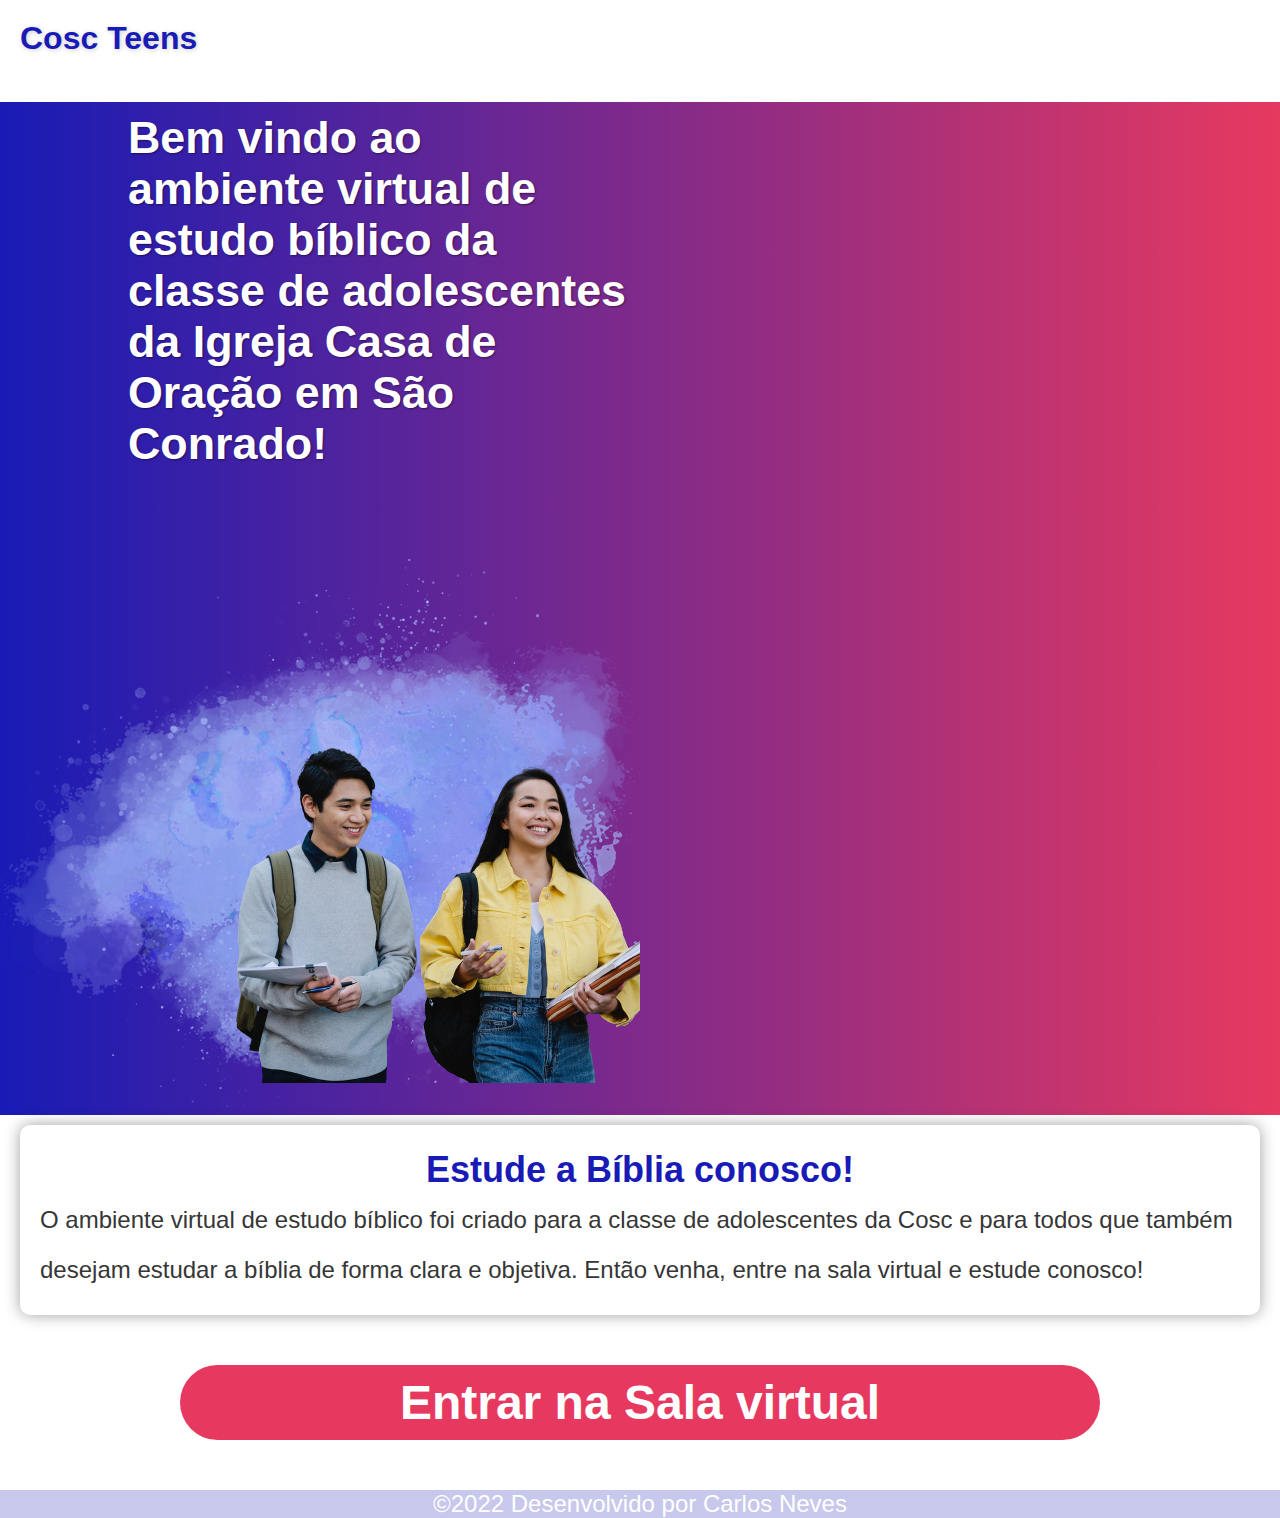
<file: index.html>
<!DOCTYPE html>
<html lang="pt-br">
<head>
    <meta charset="UTF-8">
    <meta http-equiv="X-UA-Compatible" content="IE=edge">
    <meta name="viewport" content="width=device-width, initial-scale=1.0">
    <title>Cosc Teens</title>
    <link rel="stylesheet" href="style.css">
</head>
<body>
        <header>
            <h1 id="logo">Cosc Teens</h1>
        </header>
        <main>
            <div id="inicio">
                <h1 id="title">
                    Bem vindo ao ambiente virtual de estudo bíblico da classe de adolescentes da Igreja Casa de Oração em São Conrado!
                </h1>
                <div id="fundo">
                    <picture>
                        <source media="(max-width:500px)" srcset="fotos/fotopequena.png">
                        <img src="fotos/fotogrande.png" alt="alunos">
                     </picture>
                 </div>
            </div>
           

        <article>
            <h2>Estude a Bíblia conosco!</h2>
            <p>O ambiente virtual de estudo bíblico foi criado para a classe de adolescentes da Cosc e para todos que também desejam estudar a bíblia de forma clara e objetiva. Então venha, entre na sala virtual e estude conosco!</p>
        </article>
        <div id="botao">
            <a href="indice.html" target="_blank"><p>Entrar na Sala virtual</p></a>
        </div>
    </main>
    <footer>
        <p>&copy;2022 Desenvolvido por Carlos Neves</p>
    </footer>
</body>
</html>
</file>
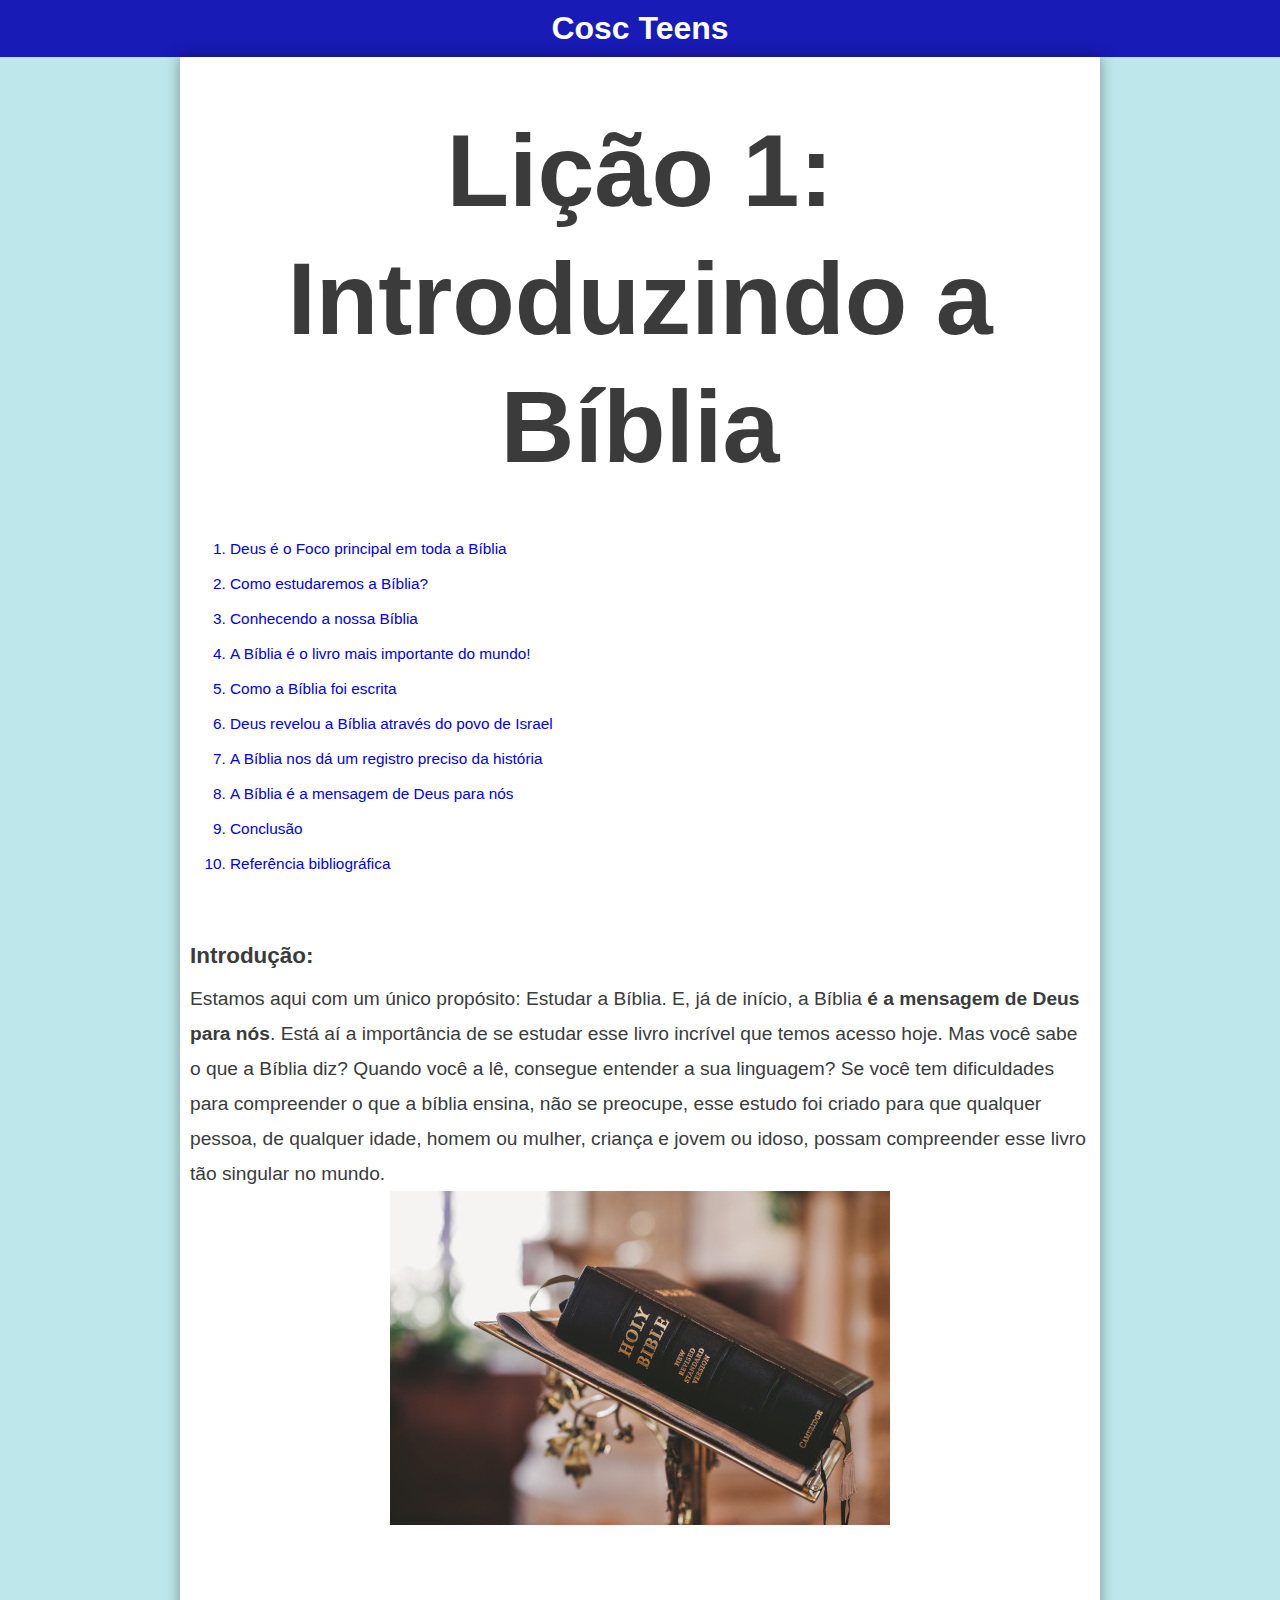
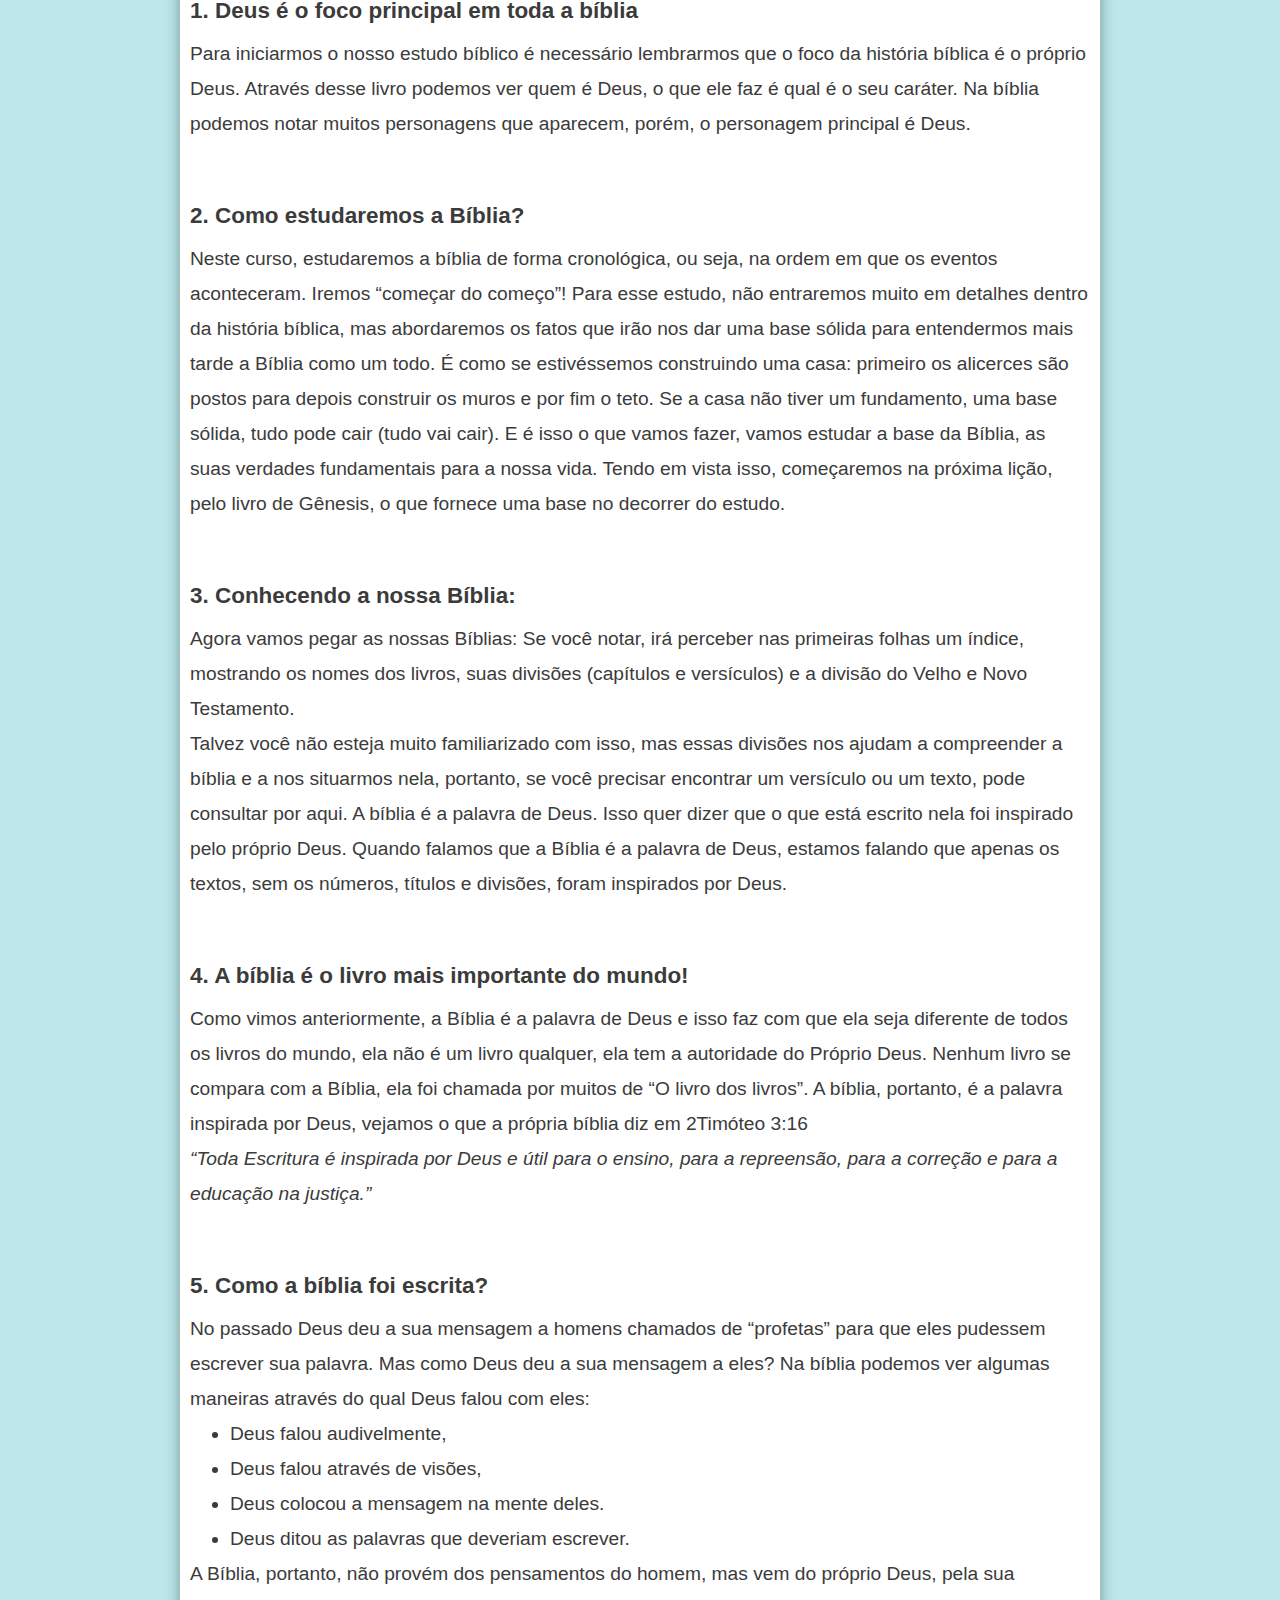
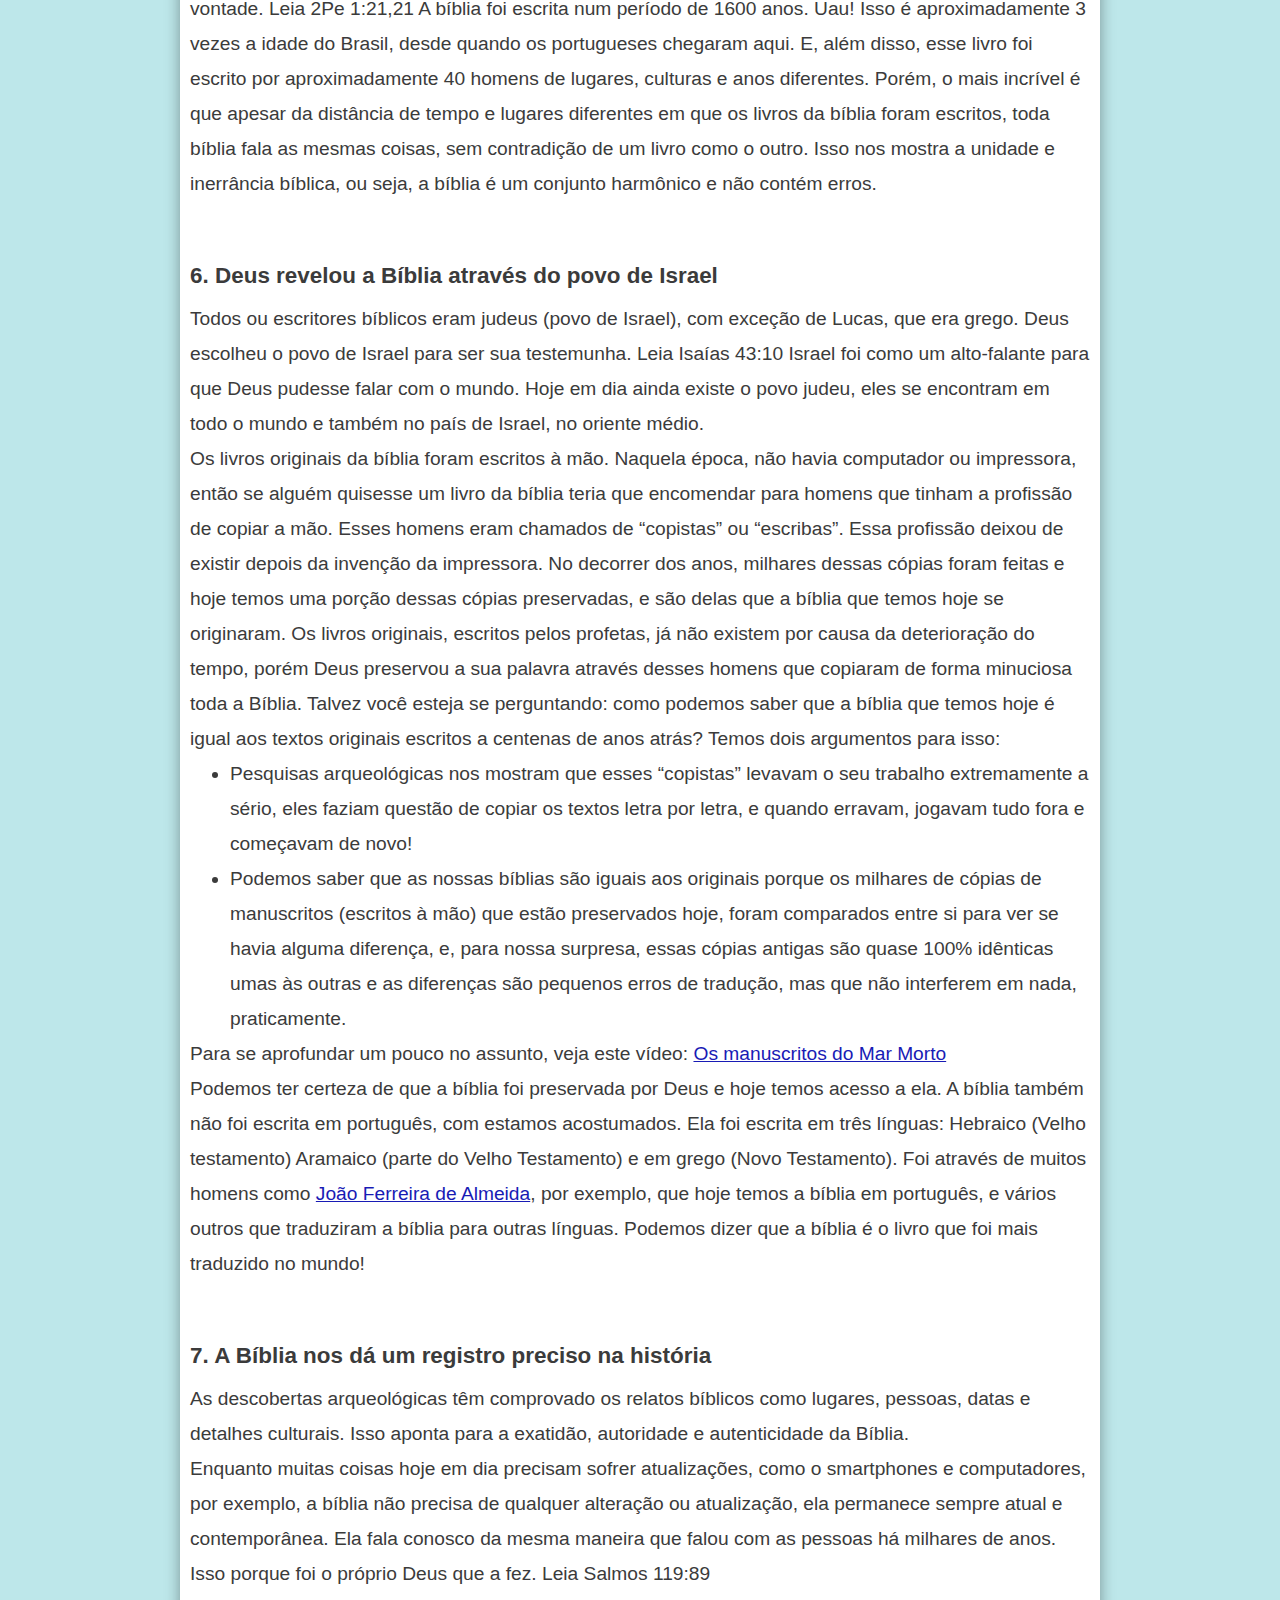
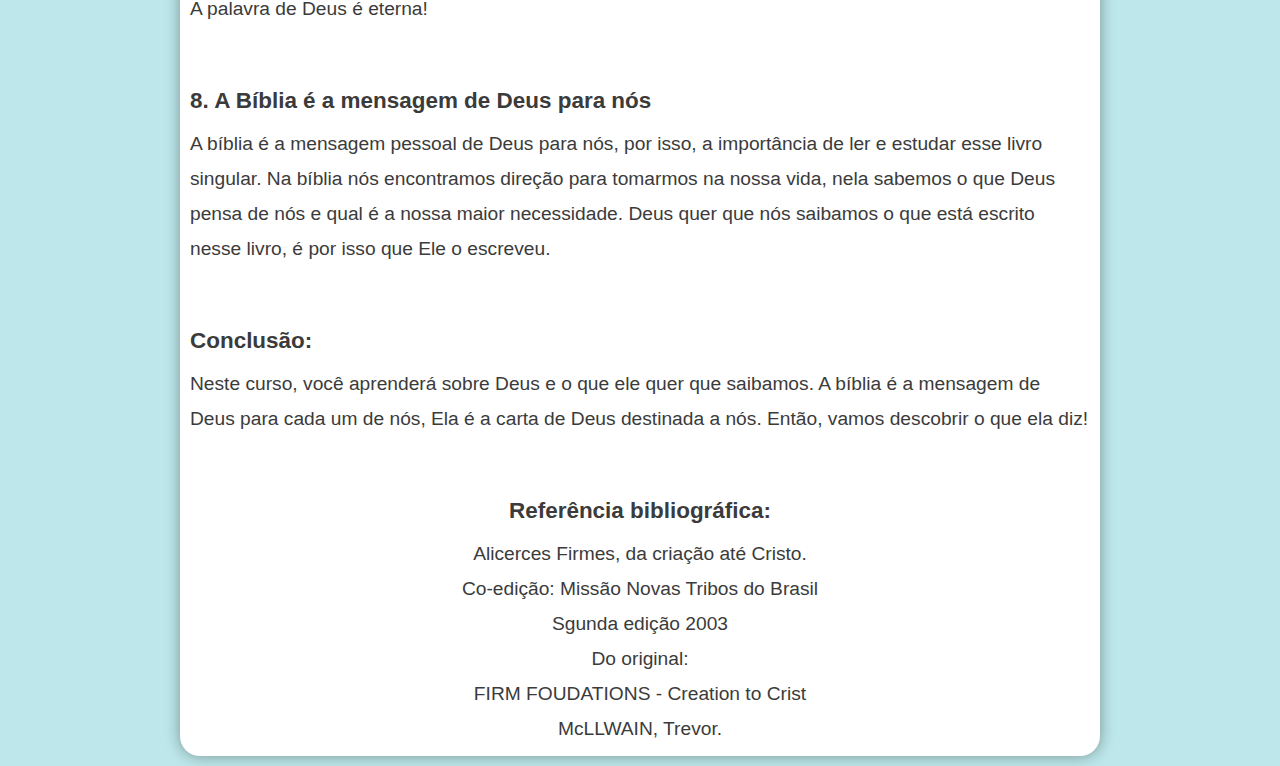
<file: aula1.html>
<!DOCTYPE html>
<html lang="pt-br">
<head>
    <meta charset="UTF-8">
    <meta http-equiv="X-UA-Compatible" content="IE=edge">
    <meta name="viewport" content="width=device-width, initial-scale=1.0">
    <title>Lição 1</title>
    <link rel="stylesheet" href="style3.css">
</head>
<body>
    <header>
        <h1>Cosc Teens</h1>
    </header>
    <main>
        <article>
            <h2>Lição 1: Introduzindo a Bíblia</h2>
            <ol id="indice">
                <a href="#t1">
                    <li>Deus é o Foco principal em toda a Bíblia</li>
                </a>
                <a href="#t2">
                    <li>Como estudaremos a Bíblia?</li>
                </a>
                <a href="#t3">
                    <li>Conhecendo a nossa Bíblia</li>
                </a>
                <a href="#t4">
                    <li>A Bíblia é o livro mais importante do mundo!</li>
                </a>
                <a href="#t5">
                    <li>Como a Bíblia foi escrita</li>
                </a>
                <a href="#t6">
                    <li>Deus revelou a Bíblia através do povo de Israel</li>
                </a>
                <a href="#t7">
                    <li>A Bíblia nos dá um registro preciso da história</li>
                </a>
                <a href="#t8">
                    <li>A Bíblia é a mensagem de Deus para nós</li>
                </a>
                <a href="#t9">
                    <li>Conclusão</li>
                </a>
                <a href="#t10">
                    <li>Referência bibliográfica</li>
                </a>
            </ol>
           <h3>Introdução:</h3>
           <p>Estamos aqui com um único propósito: Estudar a Bíblia. E, já de início, a Bíblia<strong> é a mensagem de Deus para nós</strong>. Está aí a importância de se estudar esse livro incrível que temos acesso hoje. 
             Mas você sabe o que a Bíblia diz? Quando você a lê, consegue entender a sua linguagem? Se você tem dificuldades para compreender o que a bíblia ensina, não se preocupe, esse estudo foi criado para que qualquer pessoa, de qualquer idade, homem ou mulher, criança e jovem ou idoso, possam compreender esse livro tão singular no mundo.
            </p>
            <aside>
                <picture>
                    <source media="(max-width: 500px )" srcset="fotos/bibliapequena.jpg">

                    <img src="fotos/bibliamedia.jpg" alt="Bíblia">
                </picture>
            </aside>
            <h3 id="t1">1.	Deus é o foco principal em toda a bíblia</h3>

               <p>Para iniciarmos o nosso estudo bíblico é necessário lembrarmos que o foco da história bíblica é o próprio Deus. Através desse livro podemos ver quem é Deus, o que ele faz é qual é o seu caráter.
                Na bíblia podemos notar muitos personagens que aparecem, porém, o personagem principal é Deus.
                
                </p>
                <h3 id="t2">2.	Como estudaremos a Bíblia?</h3>
                <p>Neste curso, estudaremos a bíblia de forma cronológica, ou seja, na ordem em que os eventos aconteceram. Iremos “começar do começo”!
                Para esse estudo, não entraremos muito em detalhes dentro da história bíblica, mas abordaremos os fatos que irão nos dar uma base sólida para entendermos mais tarde a Bíblia como um todo. É como se estivéssemos construindo uma casa: primeiro os alicerces são postos para depois construir os muros e por fim o teto. Se a casa não tiver um fundamento, uma base sólida, tudo pode cair (tudo vai cair). E é isso o que vamos fazer, vamos estudar a base da Bíblia, as suas verdades fundamentais para a nossa vida.
                Tendo em vista isso, começaremos na próxima lição, pelo livro de Gênesis, o que fornece uma base no decorrer do estudo.
                    
                    
                </p>
                <h3 id="t3">3.	Conhecendo a nossa Bíblia:</h3>
                <p>Agora vamos pegar as nossas Bíblias: 
                Se você notar, irá perceber nas primeiras folhas um índice, mostrando os nomes dos livros, suas divisões (capítulos e versículos) e a divisão do Velho e Novo Testamento.
                </p> 
                <p>Talvez você não esteja muito familiarizado com isso, mas essas divisões nos ajudam a compreender a bíblia e a nos situarmos nela, portanto, se você precisar encontrar um versículo ou um texto, pode consultar por aqui.
                A bíblia é a palavra de Deus. Isso quer dizer que o que está escrito nela foi inspirado pelo próprio Deus. Quando falamos que a Bíblia é a palavra de Deus, estamos falando que apenas os textos, sem os números, títulos e divisões, foram inspirados por Deus.
                </p>
                <h3 id="t4">4.	A bíblia é o livro mais importante do mundo!</h3>
                <p>Como vimos anteriormente, a Bíblia é a palavra de Deus e isso faz com que ela seja diferente de todos os livros do mundo, ela não é um livro qualquer, ela tem a autoridade do Próprio Deus. Nenhum livro se compara com a Bíblia, ela foi chamada por muitos de “O livro dos livros”.
                A bíblia, portanto, é a palavra inspirada por Deus, vejamos o que a própria bíblia diz em 2Timóteo 3:16 <br>
                    
                    <em>“Toda Escritura é inspirada por Deus e útil para o ensino, para a repreensão, para a correção e para a educação na justiça.”</em><br>
                    
                 </p>
                 <h3 id="t5">5.	Como a bíblia foi escrita?</h3>
                 <p>No passado Deus deu a sua mensagem a homens chamados de “profetas” para que eles pudessem escrever sua palavra. Mas como Deus deu a sua mensagem a eles?
                Na bíblia podemos ver algumas maneiras através do qual Deus falou com eles:
                    </p>
                    <ul>
                        <li>Deus falou audivelmente,</li>
                        <li>Deus falou através de visões,</li>
                        <li>Deus colocou a mensagem na mente deles.</li>
                        <li>Deus ditou as palavras que deveriam escrever.</li>

                    </ul>
                <p>A Bíblia, portanto, não provém dos pensamentos do homem, mas vem do próprio Deus, pela sua vontade. Leia 2Pe 1:21,21
                    A bíblia foi escrita num período de 1600 anos. Uau! Isso é aproximadamente 3 vezes a idade do Brasil, desde quando os portugueses chegaram aqui. E, além disso, esse livro foi escrito por aproximadamente 40 homens de lugares, culturas e anos diferentes. Porém, o mais incrível é que apesar da distância de tempo e lugares diferentes em que os livros da bíblia foram escritos, toda bíblia fala as mesmas coisas, sem contradição de um livro como o outro. Isso nos mostra a <stong>unidade e inerrância bíblica</stong>, ou seja, a bíblia é um conjunto harmônico e não contém erros. 
                    </p>
                    <h3 id="t6">6.	Deus revelou a Bíblia através do povo de Israel</h3>
                    <p>Todos ou escritores bíblicos eram judeus (povo de Israel), com exceção de Lucas, que era grego.

                        Deus escolheu o povo de Israel para ser sua testemunha. Leia Isaías 43:10
                        Israel foi como um alto-falante para que Deus pudesse falar com o mundo. Hoje em dia ainda existe o povo judeu, eles se encontram em todo o mundo e também no país de Israel, no oriente médio.
                        
                        </p>
                        <p>Os livros originais da bíblia foram escritos à mão. Naquela época, não havia computador ou impressora, então se alguém quisesse um livro da bíblia teria que encomendar para homens que tinham a profissão de copiar a mão. Esses homens eram chamados de “copistas” ou “escribas”. Essa profissão deixou de existir depois da invenção da impressora.  
                        No decorrer dos anos, milhares dessas cópias foram feitas e hoje temos uma porção dessas cópias preservadas, e são delas que a bíblia que temos hoje se originaram.
                        Os livros originais, escritos pelos profetas, já não existem por causa da deterioração do tempo, porém Deus preservou a sua palavra através desses homens que copiaram de forma minuciosa toda a Bíblia.
                        Talvez você esteja se perguntando: como podemos saber que a bíblia que temos hoje é igual aos textos originais escritos a centenas de anos atrás? Temos dois argumentos para isso:
                        </p>
                        <ul>
                            <li>Pesquisas arqueológicas nos mostram que esses “copistas” levavam o seu trabalho extremamente a sério, eles faziam questão de copiar os textos letra por letra, e quando erravam, jogavam tudo fora e começavam de novo!</li>
                            <li>Podemos saber que as nossas bíblias são iguais aos originais porque os milhares de cópias de manuscritos (escritos à mão) que estão preservados hoje, foram comparados entre si para ver se havia alguma diferença, e, para nossa surpresa, essas cópias antigas são quase 100% idênticas umas às outras e as diferenças são pequenos erros de tradução, mas que não interferem em nada, praticamente.</li>
                        </ul>
                        <p>Para se aprofundar um pouco no assunto, veja este vídeo: <a href="https://www.youtube.com/watch?v=TZDYJqk2fnU" target="_blank" class="video">Os manuscritos do Mar Morto</a></p>
                        <p>Podemos ter certeza de que a bíblia foi preservada por Deus e hoje temos acesso a ela.
                        A bíblia também não foi escrita em português, com estamos acostumados. Ela foi escrita em três línguas: Hebraico (Velho testamento) Aramaico (parte do Velho Testamento) e em grego (Novo Testamento).
                        Foi através de muitos homens como <a href="https://pt.wikipedia.org/wiki/Jo%C3%A3o_Ferreira_de_Almeida" class="video" target="_blank">João Ferreira de Almeida</a>, por exemplo, que hoje temos a bíblia em português, e vários outros que traduziram a bíblia para outras línguas.
                        Podemos dizer que a bíblia é o livro que foi mais traduzido no mundo!
                        </p>
                        <h3 id="t7">7.	A Bíblia nos dá um registro preciso na história</h3>
                        <p>As descobertas arqueológicas têm comprovado os relatos bíblicos como lugares, pessoas, datas e detalhes culturais.
                        Isso aponta para a exatidão, autoridade e autenticidade da Bíblia.
                            
                        </p>
                        <p>Enquanto muitas coisas hoje em dia precisam sofrer atualizações, como o smartphones e computadores, por exemplo, a bíblia não precisa de qualquer alteração ou atualização, ela permanece sempre atual e contemporânea. Ela fala conosco da mesma maneira que falou com as pessoas há milhares de anos. Isso porque foi o próprio Deus que a fez. Leia Salmos 119:89</p>
                        <p>A palavra de Deus é eterna!</p>
                        <h3 id="t8">8.	A Bíblia é a mensagem de Deus para nós</h3>
                        <p>A bíblia é a mensagem pessoal de Deus para nós, por isso, a importância de ler e estudar esse livro singular.
                        Na bíblia nós encontramos direção para tomarmos na nossa vida, nela sabemos o que Deus pensa de nós e qual é a nossa maior necessidade. Deus quer que nós saibamos o que está escrito nesse livro, é por isso que Ele o escreveu.
                            
                        </p>
                        <h3 id="t9">Conclusão:</h3>
                        <p>Neste curso, você aprenderá sobre Deus e o que ele quer que saibamos. A bíblia é a mensagem de Deus para cada um de nós, Ela é a carta de Deus destinada a nós. Então, vamos descobrir o que ela diz!

                        </p>
                <div id="bibliografia">
                    <h3 id="t10">Referência bibliográfica:</h3>
                                <blockquote>
                    Alicerces Firmes, da criação até Cristo. <br>
                    Co-edição: Missão Novas Tribos do Brasil <br>
                    Sgunda edição 2003 <br>
                    Do original: <br>
                    FIRM FOUDATIONS - Creation to Crist <br>
                    McLLWAIN, Trevor.
                    
                    </blockquote>
                </div>
        </article>
       

    </main>
    
</body>
</html>
</file>
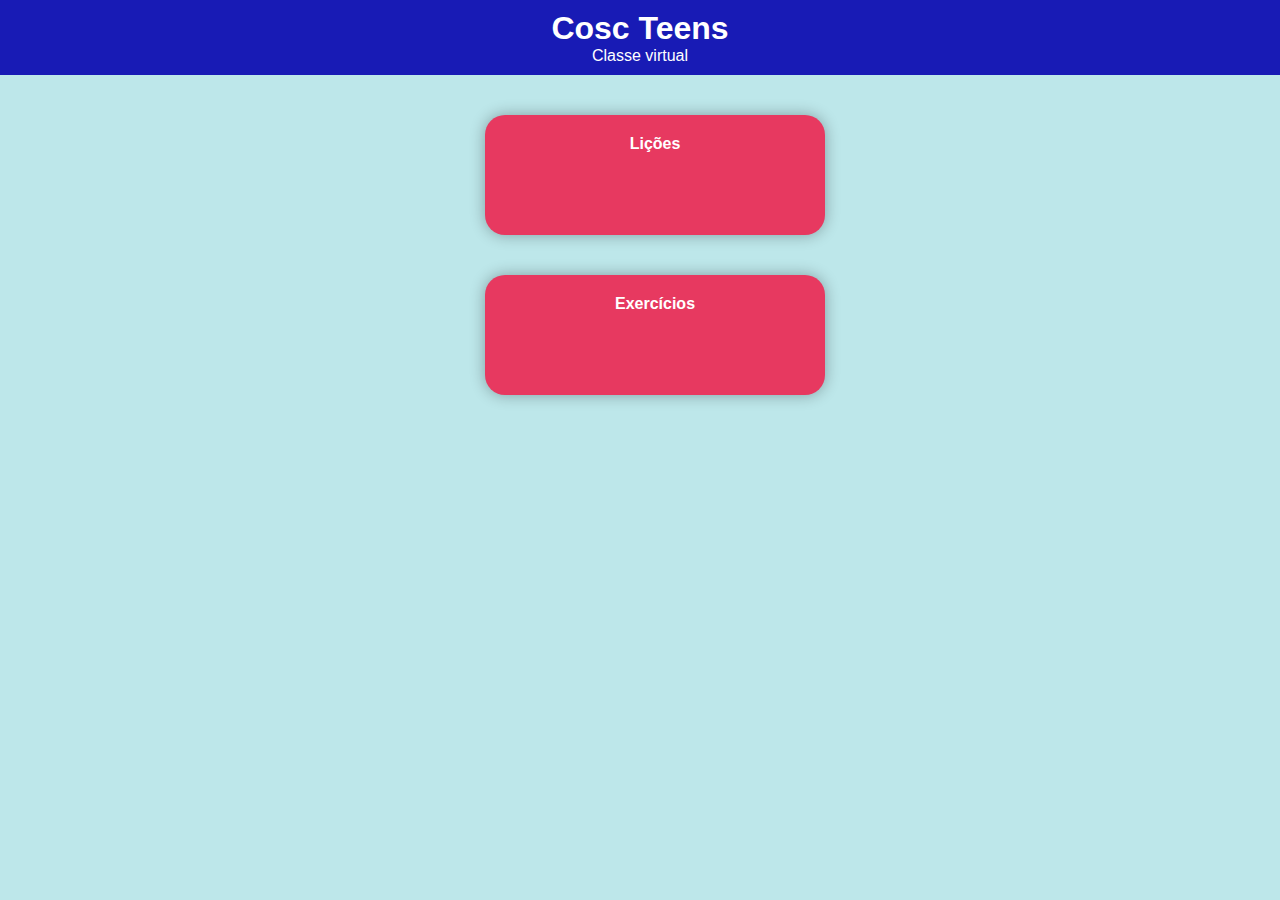
<file: indice.html>
<!DOCTYPE html>
<html lang="pt-br">
<head>
    <meta charset="UTF-8">
    <meta http-equiv="X-UA-Compatible" content="IE=edge">
    <meta name="viewport" content="width=device-width, initial-scale=1.0">
    <title>Classe</title>
    <link rel="stylesheet" href="style3.css">
</head>
<script src="script.js"></script>
<body>
    <header>

        <h1>Cosc Teens</h1>
        <p>Classe virtual</p>
        <nav>
                
        </nav>
    </header>
    <div id="controls" onclick="volta()">
       <p>voltar</p>
    </div>
    <div id="liçoes">
        <h4 id="aulas" onclick="liçoes()">Lições</h4>
    </div>
    <div id="quizes">
        <h4 id="aulas" onclick="quizes()">Exercícios</h4>
    </div>
        <div id="bloco">
            <a href="aula1.html">
                <div id="aulas">
                       <h4 class="botao">Lição 1: Introduzindo a bíblia</h2>
                </div>
            </a>
            
        </div>
        <div id="exer">
            <div id="aulas">
                <a href="https://docs.google.com/forms/d/e/1FAIpQLSdMawEamu6pRAEyX8UvJJm2nliQ9fg2v0_Jn5xvG2n0E9P5zQ/viewform?usp=sf_link" onclick="alerta()" target="_blank" id="button">
                    <h4 class="botao">Exercício 1: Introduzindo a bíblia</h4>
                </a>
             </div>
        </div>
</body>
</html>
</file>
<file: style.css>
@charset "UTF-8";
:root{
    --cor1: #E73960;
    --cor2: #181BB5;
    --cor3: #52C2C9;
    --cor4: #7A42A6;
}
@import url('https://fonts.googleapis.com/css2?family=Roboto:ital,wght@0,100;0,300;0,400;0,500;0,700;0,900;1,100;1,300;1,400;1,700;1,900&display=swap');
@import url('https://fonts.googleapis.com/css2?family=Cabin:wght@400;700&display=swap');

*{
    margin: 0px;
    

}
#fundo{
    background-position: center;
    display: inline-block;
    
}
#title{
    font-size: 2.8em;
    color: white;
    max-width: 500px;
    margin-bottom: 80px;
    padding: 10px;
    padding-left: 10vw;
    font-weight: bolder;
    font-family: "Cabin", sans-serif;
    text-align: left;
    display: inline-block;
    text-shadow: 1px 1px 2px rgba(0, 0, 0, 0.445);
    
    
}
header{
    height: 8vw;
    min-height: 80px;
    box-shadow: 0px 0px 15px rgba(0, 0, 0, 0.267);
}
#logo{
    font-family: Arial, Helvetica, sans-serif;
    font-size: 2em;
    color: var(--cor2);
    text-shadow: 1px 1px 5px rgba(0, 0, 0, 0.212);
    padding: 20px;
}
article{
    box-shadow: 0px 0px 15px rgba(0, 0, 0, 0.376);
    max-width: 1200px;
    margin: auto;
    padding: 20px;
    border-radius: 10px;
    margin-top: 0px;
    font-family: Arial, Helvetica, sans-serif;
    font-size: 1.5em;
    line-height: 50px;
    color: rgb(54, 54, 54);
}
#inicio{
    margin-bottom: 10px;
    background-image: linear-gradient(to right, var(--cor2), var(--cor1));

}
h2{
    text-align: center;
    color: var(--cor2);
}
#botao{
    background-color: var(--cor1);
    max-width: 900px;
    font-size: 2em;
    border: none;
    margin: auto;
    text-align: center;
    margin-top: 50px;
    margin-bottom: 50px;
    border-radius: 40px;
    padding: 10px;
}
a{
    text-decoration: none;
    color: white;
    font-family: Arial, Helvetica, sans-serif;
    font-size: 1.5em;
    font-weight: bolder;  
}
#botao:hover{
    background-color:#e70939;
}
#tela{
   max-width: 900px;
   box-shadow: 0px 0px 15px rgba(0, 0, 0, 0.308);
   margin: auto;
   padding: 30px;
   border-radius: 30px;
   border: solid 5px var(--cor2);
   min-height: 300px;
   background-color: white;
   
}
footer{
    background-color: #181bb53d;
    color: white;
    text-align: center;
    font-family: Arial, Helvetica, sans-serif;
    font-size: 1.5em;
}
</file>
<file: style3.css>
@charset "UTF-8";
:root{
    --cor1: #E73960;
    --cor2: #181BB5;
    --cor3: #52C2C9;
    --cor4: #7A42A6;
}
@import url('https://fonts.googleapis.com/css2?family=Roboto:ital,wght@0,100;0,300;0,400;0,500;0,700;0,900;1,100;1,300;1,400;1,700;1,900&display=swap');
@import url('https://fonts.googleapis.com/css2?family=Cabin:wght@400;700&display=swap');

*{
    margin: 0px;
}

body{
    font-family: Arial, Helvetica, sans-serif;
    background-color: #52c1c962;
}
#aulas{
    background-color: var(--cor1);
    width: 300px;
    height: 80px;
    margin-top: 40px;
    border-radius: 20px;
    padding: 20px;
    margin-left: 30px;
    color: white;
    display: inline-block;
    box-shadow: 0px 0px 15px rgba(0, 0, 0, 0.315);
   
    
}
header{
    background-color: var(--cor2);
    color: white;
    text-align: center;
    padding: 10px;
}
#bloco{
    max-width: 900px;
    margin: auto;
    display: none;
    text-align: center;
}
#aulas:hover{
    background-color: var(--cor2);
    transition: 1s;
}
article{
    margin: auto;
    background-color: white;
    box-shadow: 0px 0px 15px rgba(0, 0, 0, 0.363);
    max-width: 900px;
    padding: 10px;
    border-radius: 0px 0px 20px 20px;
    color: rgb(59, 59, 59);
    line-height: 35px;
    font-size: 1.2em;
}
main{
    padding: 10px;
    margin-top: -10px;
}
h2{
    text-align: center;
    font-size: 8vw;
    padding: 40px;
    line-height: 10vw;
}
#biblia{
    max-width: 900px;
    margin: auto;
    background-image: url('fotos/biblia.jpg');
}
aside{
    margin: auto;
    text-align: center;
}
h3{
    line-height: 50px;
    margin-top: 50px;
}
.botao{
    font-size: 1.2em;
    text-align: center;
    margin: auto;
}
#quizes, #liçoes{
    text-align: center;
}
#exer{
    margin: auto;
    text-align: center;
    display: none;
}
#controls{
    background-color: white;
    margin: 10px;
    margin-left: 10vw;
    box-shadow: 0px 0px 10px rgba(0, 0, 0, 0.356);
    text-align: center;
    width: 100px;
    border-radius: 20px;
    padding: 10px;
    font-weight: bold;
    display: none;

}
#controls:hover{
    background-color: var(--cor1);
    color: white;
}
.video{
    color: #181BB5;
}
.video:hover{
    text-decoration:underline;
}
#bibliografia{
    text-align: center;
}
#teste{
    text-align: center;
}
#indice{
    font-size: 0.8em;
}
#indice > a{
    text-decoration: none;
}
#indice > a:hover{
    text-decoration: underline;
}
#button{
    text-decoration: none;
    color: white;
}
</file>
